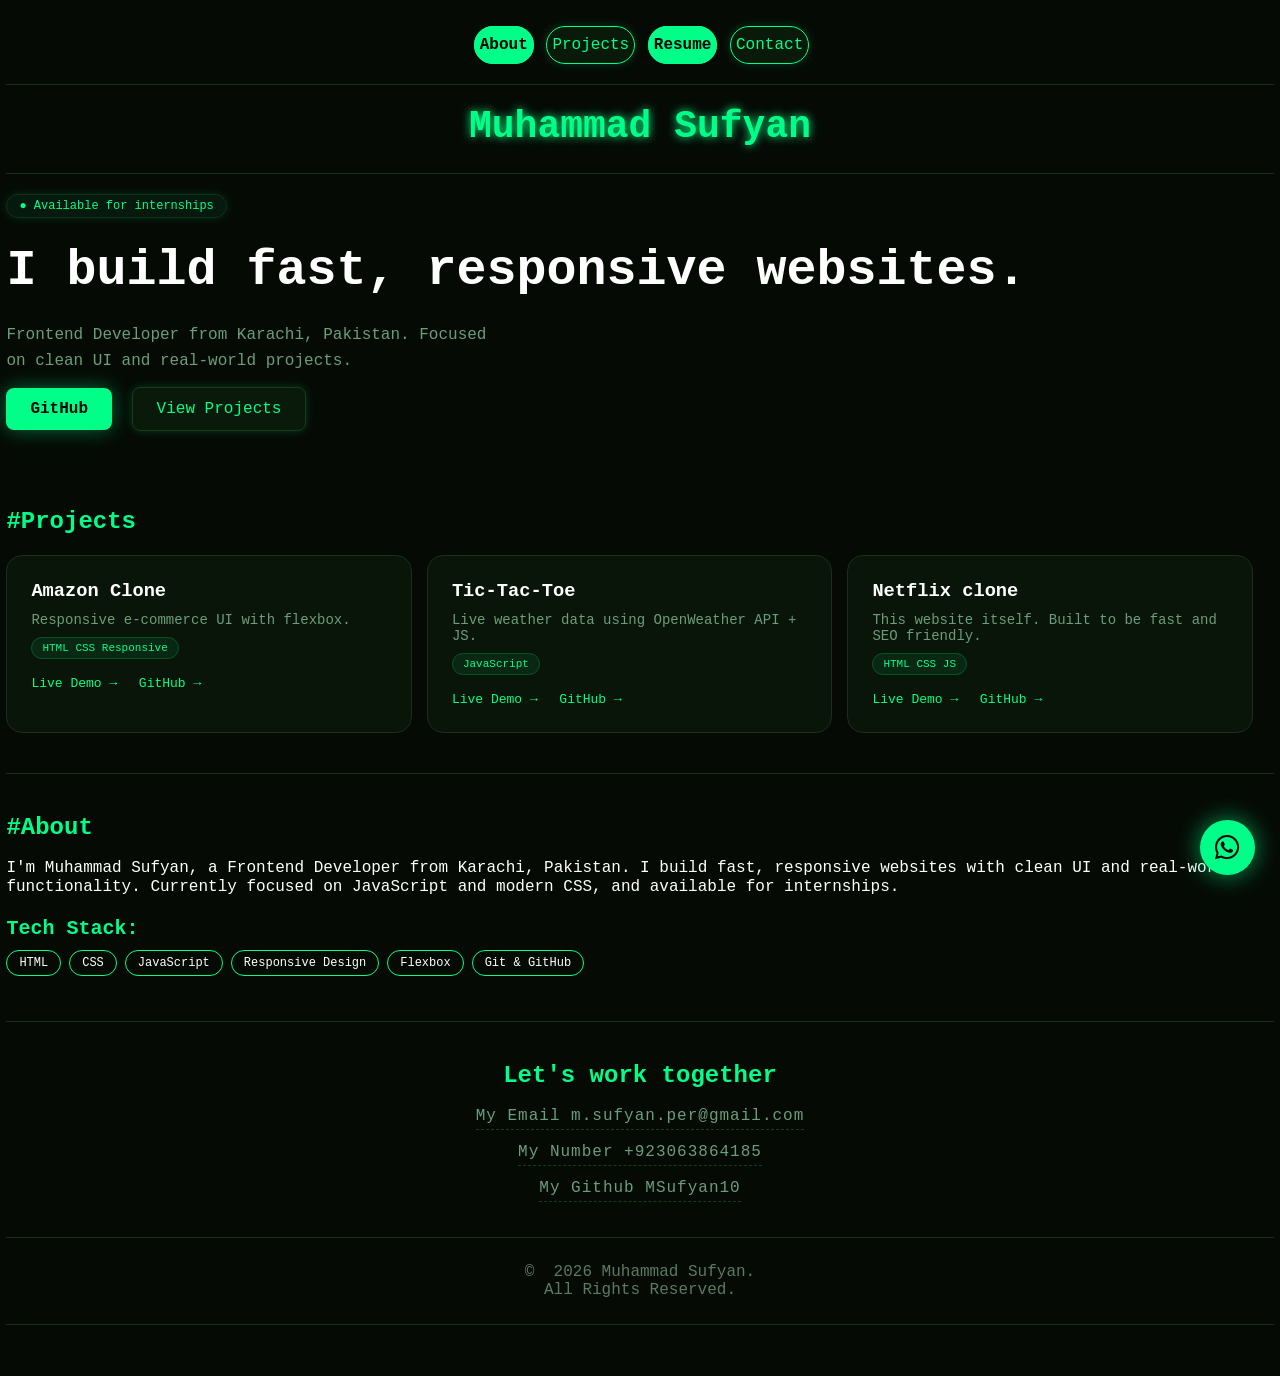
<file: index.html>
<!DOCTYPE html>
<html>
<head>
  <meta name="viewport" content="width=device-width, initial-scale=1.0">
  <title>Sufyan | Frontend Developer</title>
  <link rel="stylesheet" href="portfolio.css">
  <link rel="stylesheet" href="https://cdnjs.cloudflare.com/ajax/libs/font-awesome/6.5.0/css/all.min.css">
</head>
<body>
  <a href="https://wa.me/03063864185" class="whatsapp-float" target="_blank">
  <i class="fab fa-whatsapp"></i>
</a>
   <nav class="navbar">
    <div>
      <a href="#about" class="project about">About</a>
      <a href="#projects" class="btn">Projects</a>
      <a href="resume.pdf" target="_blank" class="project">Resume</a>
      <a href="#contact" class="btn">Contact</a>
    </div>
  </nav>
  <section class="hero">
    <h2 class="logo">Muhammad Sufyan</h2>
    <p class="status">● Available for internships</p>
    <h1>I build fast, responsive websites.</h1>
    <p class="subtitle">Frontend Developer from Karachi, Pakistan. Focused on clean UI and real-world projects.</p>
    <div class="hero-btns">
      <a href="https://github.com/msufyan10" class="btn-primary">GitHub</a>
      <a href="#projects" class="btn-outline">View Projects</a>
    </div>
  </section>

  <section id="projects" class="projects">
    <h2>#Projects</h2>
    <div class="project-grid">
      <div class="card">
        <h3>Amazon Clone</h3>
        <p>Responsive e-commerce UI with flexbox.</p>
        <span>HTML CSS Responsive</span><br><br>
        <a href="https://amazon-clone-ms-ufyan10.vercel.app">Live Demo →</a> <a href="https://github.com/MSufyan10/Amazon-clone">GitHub →</a>
      </div>
     <div class="card">
        <h3>Tic-Tac-Toe</h3>
        <p>Live weather data using OpenWeather API + JS.</p>
        <span>JavaScript</span><br><br>
        <a href="https://tic-tac-toe-plum-iota-61.vercel.app/">Live Demo →</a> <a href="https://github.com/MSufyan10/Tic-Tac-Toe">GitHub →</a>
     </div>
      <div class="card">
        <h3>Netflix clone</h3>
        <p>This website itself. Built to be fast and SEO friendly.</p>
        <span>HTML CSS JS</span><br><br>
        <a href="https://netflix-clone-4q0gv17n2-ms-ufyan10.vercel.app/">Live Demo →</a> <a href="https://github.com/MSufyan10/Netflix-clone">GitHub →</a>
      </div>
    </div>
  </section>
  
       <section id="about">
  <h2 class="skill-main">#About</h2>
  <br />
  
  <p class="about-me">
  I'm Muhammad Sufyan, a Frontend Developer from Karachi, Pakistan.
  I build fast, responsive websites with clean UI and real-world functionality.
  Currently focused on JavaScript and modern CSS, and available for internships.
  </p>

  <h2 class="skill-head">Tech Stack:</h2>
  <div class="skill-container">
    <span class="skill">HTML</span>
    <span class="skill">CSS</span>
    <span class="skill">JavaScript</span>
    <span class="skill">Responsive Design</span>
    <span class="skill">Flexbox</span>
    <span class="skill">Git & GitHub</span>
  </div>
</section> 

  <section id="contact" class="contact">
    <h2>Let's work together</h2>
    <br />
    <a href="https://mail.google.com/mail/?view=cm&fs=1&to=m.sufyan.per@gmail.com&su=Portfolio Inquiry" target="_blank" class="email-link">
My Email  m.sufyan.per@gmail.com
    </a>
    <br />
    <br />
    <a href="https://wa.me/03063864185" class="no-link">My Number +923063864185</a>
    <br />
    <br />
    <a href="https://github.com/msufyan10" class="github-link">My Github MSufyan10</a>
    
    <div class="copyright">
      <pre class="copyright-text">&copy;  2026 Muhammad Sufyan.
All Rights Reserved.</pre>
    </div>
    
  </section>
</body>
</html>
</file>
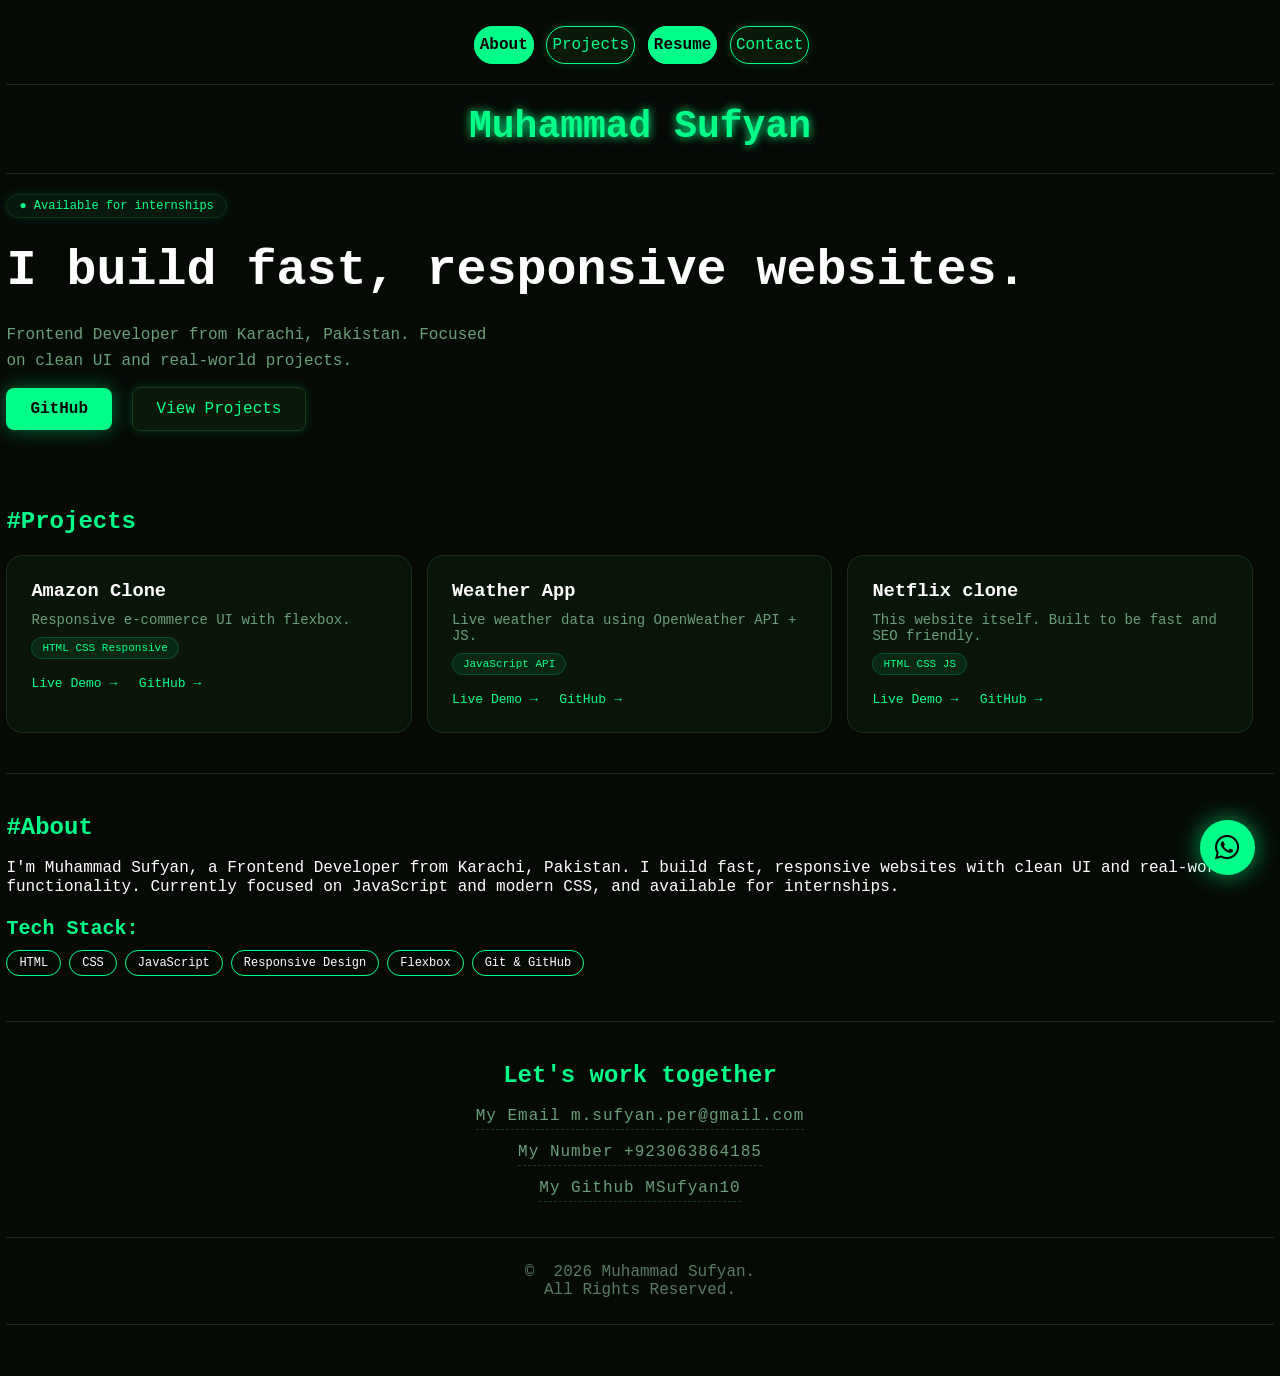
<file: portfolio.html>
<!DOCTYPE html>
<html>
<head>
  <meta name="viewport" content="width=device-width, initial-scale=1.0">
  <title>Sufyan | Frontend Developer</title>
  <link rel="stylesheet" href="portfolio.css">
  <link rel="stylesheet" href="https://cdnjs.cloudflare.com/ajax/libs/font-awesome/6.5.0/css/all.min.css">
</head>
<body>
  <a href="https://wa.me/03063864185" class="whatsapp-float" target="_blank">
  <i class="fab fa-whatsapp"></i>
</a>
   <nav class="navbar">
    <div>
      <a href="#about" class="project about">About</a>
      <a href="#projects" class="btn">Projects</a>
      <a href="#projects" class="project">Resume</a>
      <a href="#contact" class="btn">Contact</a>
    </div>
  </nav>
  <section class="hero">
    <h2 class="logo">Muhammad Sufyan</h2>
    <p class="status">● Available for internships</p>
    <h1>I build fast, responsive websites.</h1>
    <p class="subtitle">Frontend Developer from Karachi, Pakistan. Focused on clean UI and real-world projects.</p>
    <div class="hero-btns">
      <a href="https://github.com/msufyan10" class="btn-primary">GitHub</a>
      <a href="#projects" class="btn-outline">View Projects</a>
    </div>
  </section>

  <section id="projects" class="projects">
    <h2>#Projects</h2>
    <div class="project-grid">
      <div class="card">
        <h3>Amazon Clone</h3>
        <p>Responsive e-commerce UI with flexbox.</p>
        <span>HTML CSS Responsive</span><br><br>
        <a href="https://amazon-clone-ms-ufyan10.vercel.app">Live Demo →</a> <a href="https://github.com/MSufyan10/Amazon-clone">GitHub →</a>
      </div>
      <div class="card">
        <h3>Weather App</h3>
        <p>Live weather data using OpenWeather API + JS.</p>
        <span>JavaScript API</span><br><br>
        <a href="#">Live Demo →</a> <a href="#">GitHub →</a>
      </div>
      <div class="card">
        <h3>Netflix clone</h3>
        <p>This website itself. Built to be fast and SEO friendly.</p>
        <span>HTML CSS JS</span><br><br>
        <a href="https://netflix-clone-4q0gv17n2-ms-ufyan10.vercel.app/">Live Demo →</a> <a href="https://github.com/MSufyan10/Netflix-clone">GitHub →</a>
      </div>
    </div>
  </section>
  
       <section id="about">
  <h2 class="skill-main">#About</h2>
  <br />
  
  <p class="about-me">
  I'm Muhammad Sufyan, a Frontend Developer from Karachi, Pakistan.
  I build fast, responsive websites with clean UI and real-world functionality.
  Currently focused on JavaScript and modern CSS, and available for internships.
  </p>

  <h2 class="skill-head">Tech Stack:</h2>
  <div class="skill-container">
    <span class="skill">HTML</span>
    <span class="skill">CSS</span>
    <span class="skill">JavaScript</span>
    <span class="skill">Responsive Design</span>
    <span class="skill">Flexbox</span>
    <span class="skill">Git & GitHub</span>
  </div>
</section> 

  <section id="contact" class="contact">
    <h2>Let's work together</h2>
    <br />
    <a href="https://mail.google.com/mail/?view=cm&fs=1&to=m.sufyan.per@gmail.com&su=Portfolio Inquiry" target="_blank" class="email-link">
My Email  m.sufyan.per@gmail.com
    </a>
    <br />
    <br />
    <a href="https://wa.me/03063864185" class="no-link">My Number +923063864185</a>
    <br />
    <br />
    <a href="https://github.com/msufyan10" class="github-link">My Github MSufyan10</a>
    
    <div class="copyright">
      <pre class="copyright-text">&copy;  2026 Muhammad Sufyan.
All Rights Reserved.</pre>
    </div>
    
  </section>
</body>
</html>
</file>
<file: portfolio.css>
*{
  margin:0;
  box-sizing:border-box;
  font-family: 'Courier New', monospace;
}

body{
  background:#050a05;
  color:white;
  padding: 0.5%;
}

.navbar{
  display:flex;
  align-items: center;
  justify-content: space-evenly;
  padding:30px 0;
  border-bottom:1px solid #1a2e1a;
} 
  
.navbar a{
  color:black;
  text-decoration:none;
  margin-left:3px;
  border: 1px solid #00ff88;
  border-radius: 20px;
  padding: 9px 5px;
}

.project{
  background: #00ff88;
  color: #050a05;
  font-weight: bold;
}

.whatsapp-btn{
    background: #0a150a;
    border: 1px solid #00ff88;
    color: #00ff88!important;
    padding: 8px 16px;
    border-radius: 20px;
    text-decoration: none;
    display: inline-flex;
    align-items: center;
    gap: 6px;
    box-shadow: 0 0 10px rgba(0,255,136,0.2);
    transition: 0.3s;
}

.whatsapp-float{
  position: fixed;
  bottom: 25px;
  right: 25px;
  width: 55px;
  height: 55px;
  background: #00ff88;
  color: #050a05;
  border-radius: 50%;
  display: flex;
  justify-content: center;
  align-items: center;
  font-size: 28px;
  box-shadow: 0 0 25px rgba(0,255,136,0.6);
  z-index: 1000;
  text-decoration: none;
  animation: pulse 2s infinite;
}
@keyframes pulse{
  0%{
    box-shadow: 0 0 0 0 rgba(0,255,136,0.7);
  }
  70%{
    box-shadow: 0 0 0 15px rgba(0,255,136,0);
  }
  
  100%{
    box-shadow: 0 0 0 0 rgba(0,255,136,0);
  }
}

.logo{
  display: flex;
  justify-content: center;
  align-items: center;
  color:#00ff88;
  text-shadow: 0 0 10px #00ff88;
  font-size: 38px;
  font-family: 'Courier New',Courier, monospace;
  padding-top: 10px;
  padding-bottom: 25px;
  margin-bottom: 20px;
  border-bottom: 1px solid #1a2e1a;
}

.btn{
  background: #0a1a0a;
  border:1px solid #00ff88;
  padding: 6px 12px;
  border-radius:20px;
  color:#00ff88!important;
  box-shadow: 0 0 10px rgba(0,255,136,0.2);
}

.hero{
  padding:10px 0;
}

.status{
  color:#00ff88;
  border:1px solid #143314;
  background:#00ff8810;
  display:inline-block;
  padding:4px 12px;
  border-radius:20px;
  font-size:12px;
  box-shadow: 0 0 10px rgba(0,255,136,0.15);
}

.hero h1{
  font-size:50px;
  margin:20px 0;
  line-height:1.3;
}

.hero h1 span{
  color:#00ff88;
  text-shadow: 0 0 20px #00ff88;
}

.subtitle{
  color:#6b9e7a;
  max-width:500px;
  margin-bottom:25px;
  line-height:1.6;
}

.btn-primary{
  background:#00ff88;
  color:#050a05;
  padding:12px 24px;
  border-radius:8px;
  text-decoration:none;
  margin-right:10px;
  font-weight:bold;
  box-shadow: 0 0 20px rgba(0,255,136,0.4);
  transition:0.3s;
}

.btn-primary:hover{
  box-shadow: 0 0 30px rgba(0,255,136,0.7);
  transform: scale(1.05);
}

.btn-outline{
  border:1px solid #1a3a1a;
  color:#00ff88; padding:12px 24px;
  border-radius:8px;
  text-decoration:none;
  background:#0a1a0a;
  box-shadow: 0 0 10px rgba(0,255,136,0.2);
}

.projects{
  margin-top: 60px;
  padding-top: 20px;
}

.projects h2{
  color:#00ff88;
}

.project-grid{
  display:flex;
  gap:15px;
  flex-wrap:wrap;
  margin-top:20px;
}

.card{
  background:#0a150a;
  border:1px solid #1a2e1a;
  padding:24px;
  border-radius:16px;
  width:32%;
  transition:0.3s;
}

.card:hover{
  border-color:#00ff88;
  transform:translateY(-6px);
  box-shadow:0 0 25px rgba(0,255,136,0.2), inset 0 0 20px rgba(0,255,136,0.05);
}

.card h3{
  color:white;
}

.card p{
  color:#6b9e7a;
  font-size:14px;
  margin:10px 0;
}

.card span{
  font-size:11px;
  color:#00ff88;
  background:#00ff8815;
  padding:4px 10px;
  border-radius:20px;
  border:1px solid #00ff8830;
}

.card a{
  color:#00ff88; 
  text-decoration:none;
  font-size:13px;
  margin-right:12px;
  transition:0.2s;
}

.card a:hover{
  background:#00ff8815;
  border-radius: 20px;
  color:#62D666;
  text-shadow: 0 0 8px #00ff88;
  border: 1px solid #00ff88;
}

.skill-main{
  padding-top: 40px;
  margin-top: 40px;
  border-top:1px solid #1a2e1a;
  color:#00ff88;
}

.about-me{
  line-height: 1.2;
}

.skill-container{
  display:flex;
  flex-wrap:wrap;
  gap:8px;
  margin-top:10px;
}

.skill-head{
  color:#00ff88;
  margin-top:20px;
  font-size:20px;
}

.skill{
  border:1px solid #00ff88;
  padding:5px 12px;
  border-radius:20px;
  font-size:12px; 
}

.contact{
  margin:45px 0;
  border-top:1px solid #1a2e1a;
  padding-top:40px;
  text-align:center;
  color:#5a7a62;
}

.contact h2{
  color:#00ff88;
}

.email-link {
  color: #6b9e7a;
  text-decoration: none;
  font-size: 16px;
  letter-spacing: 1px;
  border-bottom: 1px dashed #1a3a1a;
  padding-bottom: 4px;
  transition: 0.2s;
}

.email-link:hover {
  color: #00ff88;
  text-shadow: 0 0 10px #00ff88;
  padding:4px 10px;
  border-radius:20px;
  border:1.5px solid #00ff8830;
  background: #00ff8830;
}

.no-link{
  color: #6b9e7a;
  text-decoration: none;
  font-size: 16px;
  letter-spacing: 1px;
  border-bottom: 1px dashed 
  #1a3a1a;
  padding-bottom: 4px;
  transition: 0.2s;
}

.no-link:hover{
  color: #00ff88;
  text-shadow: 0 0 10px #00ff88;
  padding:4px 10px;
  border-radius:20px;
  border:1.5px solid #00ff8830;
  background: #00ff8830;
}

.github-link{
  color: #6b9e7a;
  text-decoration: none;
  font-size: 16px;
  letter-spacing: 1px;
  border-bottom: 1px dashed 
  #1a3a1a;
  padding-bottom: 4px;
  transition: 0.2s;
}

.github-link:hover{
  color: #00ff88;
  text-shadow: 0 0 10px #00ff88;
  padding:4px 10px;
  border-radius:20px;
  border:1.5px solid #00ff8830;
  background: #00ff8830;
}

.copyright{
  margin-top: 40px;
  padding-bottom: 25px;
  border-top:1px solid #1a2e1a;
  border-bottom:1px solid #1a2e1a;
}

.copyright-text{
  margin-top: 25px;
}

@media(max-width:768px){
  .hero h1{
    font-size:32px;
  }
  .card{
    width:100%;
  }
}
</file>
